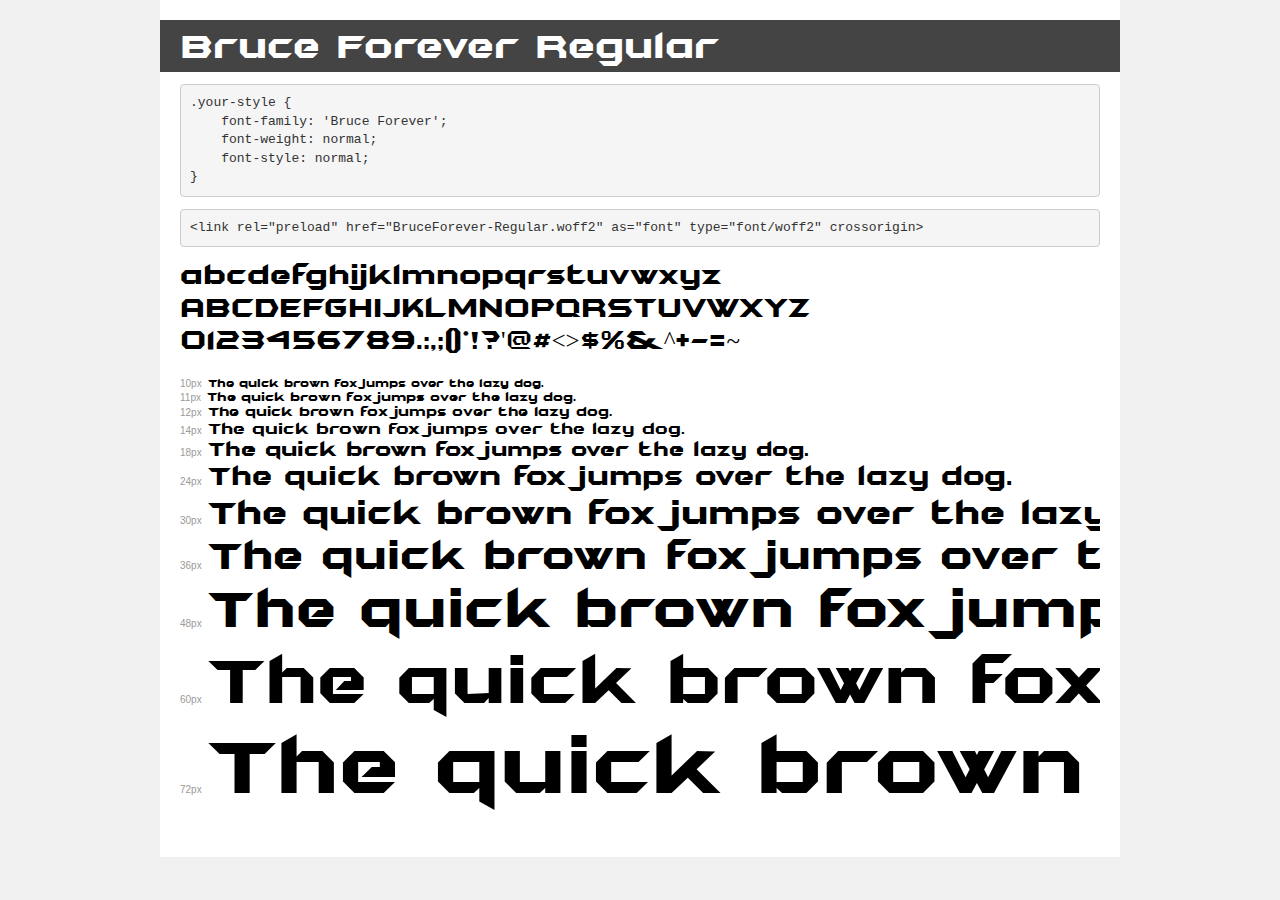
<file: fonts/Bruce/demo.html>
<!DOCTYPE html>
<html lang="en">
<head>
    <meta charset="utf-8">
    <meta http-equiv="X-UA-Compatible" content="IE=edge">
    <meta name="viewport" content="width=device-width, initial-scale=1">
    <meta name="robots" content="noindex, noarchive">
    <meta name="format-detection" content="telephone=no">
    <title>Transfonter demo</title>
    <link href="stylesheet.css" rel="stylesheet">
    <style>
        /*
        http://meyerweb.com/eric/tools/css/reset/
        v2.0 | 20110126
        License: none (public domain)
        */
        html, body, div, span, applet, object, iframe,
        h1, h2, h3, h4, h5, h6, p, blockquote, pre,
        a, abbr, acronym, address, big, cite, code,
        del, dfn, em, img, ins, kbd, q, s, samp,
        small, strike, strong, sub, sup, tt, var,
        b, u, i, center,
        dl, dt, dd, ol, ul, li,
        fieldset, form, label, legend,
        table, caption, tbody, tfoot, thead, tr, th, td,
        article, aside, canvas, details, embed,
        figure, figcaption, footer, header, hgroup,
        menu, nav, output, ruby, section, summary,
        time, mark, audio, video {
            margin: 0;
            padding: 0;
            border: 0;
            font-size: 100%;
            font: inherit;
            vertical-align: baseline;
        }
        /* HTML5 display-role reset for older browsers */
        article, aside, details, figcaption, figure,
        footer, header, hgroup, menu, nav, section {
            display: block;
        }
        body {
            line-height: 1;
        }
        ol, ul {
            list-style: none;
        }
        blockquote, q {
            quotes: none;
        }
        blockquote:before, blockquote:after,
        q:before, q:after {
            content: '';
            content: none;
        }
        table {
            border-collapse: collapse;
            border-spacing: 0;
        }
        /* demo styles */
        body {
            background: #f0f0f0;
            color: #000;
        }
        .page {
            background: #fff;
            width: 920px;
            margin: 0 auto;
            padding: 20px 20px 0 20px;
            overflow: hidden;
        }
        .font-container {
            overflow-x: auto;
            overflow-y: hidden;
            margin-bottom: 40px;
            line-height: 1.3;
            white-space: nowrap;
            padding-bottom: 5px;
        }
        h1 {
            position: relative;
            background: #444;
            font-size: 32px;
            color: #fff;
            padding: 10px 20px;
            margin: 0 -20px 12px -20px;
        }
        .letters {
            font-size: 25px;
            margin-bottom: 20px;
        }
        .s10:before {
            content: '10px';
        }
        .s11:before {
            content: '11px';
        }
        .s12:before {
            content: '12px';
        }
        .s14:before {
            content: '14px';
        }
        .s18:before {
            content: '18px';
        }
        .s24:before {
            content: '24px';
        }
        .s30:before {
            content: '30px';
        }
        .s36:before {
            content: '36px';
        }
        .s48:before {
            content: '48px';
        }
        .s60:before {
            content: '60px';
        }
        .s72:before {
            content: '72px';
        }
        .s10:before, .s11:before, .s12:before, .s14:before,
        .s18:before, .s24:before, .s30:before, .s36:before,
        .s48:before, .s60:before, .s72:before {
            font-family: Arial, sans-serif;
            font-size: 10px;
            font-weight: normal;
            font-style: normal;
            color: #999;
            padding-right: 6px;
        }
        pre {
            display: block;
            padding: 9px;
            margin: 0 0 12px;
            font-family: Monaco, Menlo, Consolas, "Courier New", monospace;
            font-size: 13px;
            line-height: 1.428571429;
            color: #333;
            font-weight: normal;
            font-style: normal;
            background-color: #f5f5f5;
            border: 1px solid #ccc;
            overflow-x: auto;
            border-radius: 4px;
        }
        /* responsive */
        @media (max-width: 959px) {
            .page {
                width: auto;
                margin: 0;
            }
        }
    </style>
</head>
<body>
<div class="page">
    <div class="demo">
        <h1 style="font-family: 'Bruce Forever'; font-weight: normal; font-style: normal;">Bruce Forever Regular</h1>
        <pre title="Usage">.your-style {
    font-family: 'Bruce Forever';
    font-weight: normal;
    font-style: normal;
}</pre>
        <pre title="Preload (optional)">
&lt;link rel=&quot;preload&quot; href=&quot;BruceForever-Regular.woff2&quot; as=&quot;font&quot; type=&quot;font/woff2&quot; crossorigin&gt;</pre>
        <div class="font-container" style="font-family: 'Bruce Forever'; font-weight: normal; font-style: normal;">
            <p class="letters">
                abcdefghijklmnopqrstuvwxyz<br>
ABCDEFGHIJKLMNOPQRSTUVWXYZ<br>
                0123456789.:,;()*!?'@#&lt;&gt;$%&^+-=~
            </p>
            <p class="s10" style="font-size: 10px;">The quick brown fox jumps over the lazy dog.</p>
            <p class="s11" style="font-size: 11px;">The quick brown fox jumps over the lazy dog.</p>
            <p class="s12" style="font-size: 12px;">The quick brown fox jumps over the lazy dog.</p>
            <p class="s14" style="font-size: 14px;">The quick brown fox jumps over the lazy dog.</p>
            <p class="s18" style="font-size: 18px;">The quick brown fox jumps over the lazy dog.</p>
            <p class="s24" style="font-size: 24px;">The quick brown fox jumps over the lazy dog.</p>
            <p class="s30" style="font-size: 30px;">The quick brown fox jumps over the lazy dog.</p>
            <p class="s36" style="font-size: 36px;">The quick brown fox jumps over the lazy dog.</p>
            <p class="s48" style="font-size: 48px;">The quick brown fox jumps over the lazy dog.</p>
            <p class="s60" style="font-size: 60px;">The quick brown fox jumps over the lazy dog.</p>
            <p class="s72" style="font-size: 72px;">The quick brown fox jumps over the lazy dog.</p>
        </div>
    </div>

</div>
</body>
</html>
</file>
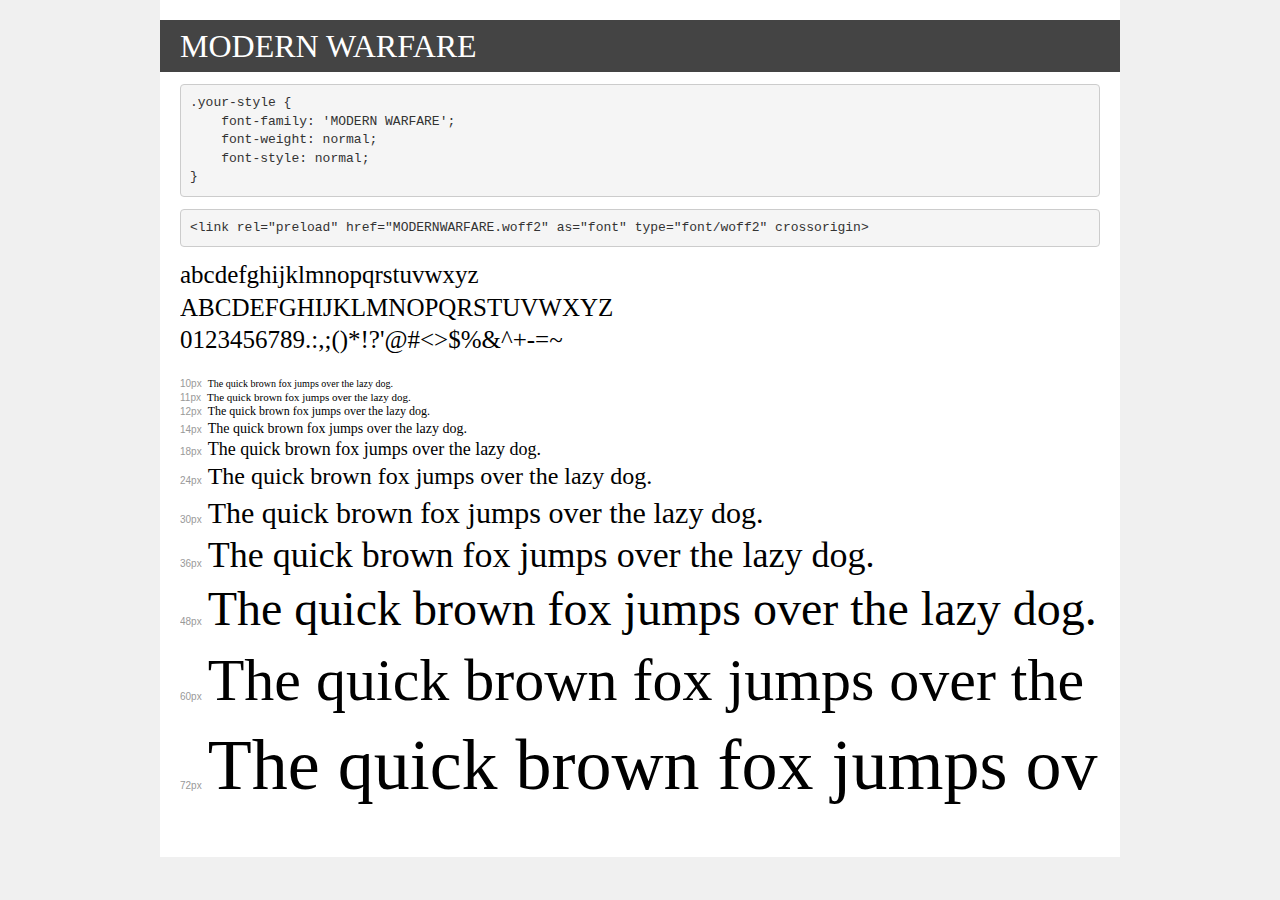
<file: fonts/modren/demo.html>
<!DOCTYPE html>
<html lang="en">
<head>
    <meta charset="utf-8">
    <meta http-equiv="X-UA-Compatible" content="IE=edge">
    <meta name="viewport" content="width=device-width, initial-scale=1">
    <meta name="robots" content="noindex, noarchive">
    <meta name="format-detection" content="telephone=no">
    <title>Transfonter demo</title>
    <link href="stylesheet.css" rel="stylesheet">
    <style>
        /*
        http://meyerweb.com/eric/tools/css/reset/
        v2.0 | 20110126
        License: none (public domain)
        */
        html, body, div, span, applet, object, iframe,
        h1, h2, h3, h4, h5, h6, p, blockquote, pre,
        a, abbr, acronym, address, big, cite, code,
        del, dfn, em, img, ins, kbd, q, s, samp,
        small, strike, strong, sub, sup, tt, var,
        b, u, i, center,
        dl, dt, dd, ol, ul, li,
        fieldset, form, label, legend,
        table, caption, tbody, tfoot, thead, tr, th, td,
        article, aside, canvas, details, embed,
        figure, figcaption, footer, header, hgroup,
        menu, nav, output, ruby, section, summary,
        time, mark, audio, video {
            margin: 0;
            padding: 0;
            border: 0;
            font-size: 100%;
            font: inherit;
            vertical-align: baseline;
        }
        /* HTML5 display-role reset for older browsers */
        article, aside, details, figcaption, figure,
        footer, header, hgroup, menu, nav, section {
            display: block;
        }
        body {
            line-height: 1;
        }
        ol, ul {
            list-style: none;
        }
        blockquote, q {
            quotes: none;
        }
        blockquote:before, blockquote:after,
        q:before, q:after {
            content: '';
            content: none;
        }
        table {
            border-collapse: collapse;
            border-spacing: 0;
        }
        /* demo styles */
        body {
            background: #f0f0f0;
            color: #000;
        }
        .page {
            background: #fff;
            width: 920px;
            margin: 0 auto;
            padding: 20px 20px 0 20px;
            overflow: hidden;
        }
        .font-container {
            overflow-x: auto;
            overflow-y: hidden;
            margin-bottom: 40px;
            line-height: 1.3;
            white-space: nowrap;
            padding-bottom: 5px;
        }
        h1 {
            position: relative;
            background: #444;
            font-size: 32px;
            color: #fff;
            padding: 10px 20px;
            margin: 0 -20px 12px -20px;
        }
        .letters {
            font-size: 25px;
            margin-bottom: 20px;
        }
        .s10:before {
            content: '10px';
        }
        .s11:before {
            content: '11px';
        }
        .s12:before {
            content: '12px';
        }
        .s14:before {
            content: '14px';
        }
        .s18:before {
            content: '18px';
        }
        .s24:before {
            content: '24px';
        }
        .s30:before {
            content: '30px';
        }
        .s36:before {
            content: '36px';
        }
        .s48:before {
            content: '48px';
        }
        .s60:before {
            content: '60px';
        }
        .s72:before {
            content: '72px';
        }
        .s10:before, .s11:before, .s12:before, .s14:before,
        .s18:before, .s24:before, .s30:before, .s36:before,
        .s48:before, .s60:before, .s72:before {
            font-family: Arial, sans-serif;
            font-size: 10px;
            font-weight: normal;
            font-style: normal;
            color: #999;
            padding-right: 6px;
        }
        pre {
            display: block;
            padding: 9px;
            margin: 0 0 12px;
            font-family: Monaco, Menlo, Consolas, "Courier New", monospace;
            font-size: 13px;
            line-height: 1.428571429;
            color: #333;
            font-weight: normal;
            font-style: normal;
            background-color: #f5f5f5;
            border: 1px solid #ccc;
            overflow-x: auto;
            border-radius: 4px;
        }
        /* responsive */
        @media (max-width: 959px) {
            .page {
                width: auto;
                margin: 0;
            }
        }
    </style>
</head>
<body>
<div class="page">
    <div class="demo">
        <h1 style="font-family: 'MODERN WARFARE'; font-weight: normal; font-style: normal;">MODERN WARFARE</h1>
        <pre title="Usage">.your-style {
    font-family: 'MODERN WARFARE';
    font-weight: normal;
    font-style: normal;
}</pre>
        <pre title="Preload (optional)">
&lt;link rel=&quot;preload&quot; href=&quot;MODERNWARFARE.woff2&quot; as=&quot;font&quot; type=&quot;font/woff2&quot; crossorigin&gt;</pre>
        <div class="font-container" style="font-family: 'MODERN WARFARE'; font-weight: normal; font-style: normal;">
            <p class="letters">
                abcdefghijklmnopqrstuvwxyz<br>
ABCDEFGHIJKLMNOPQRSTUVWXYZ<br>
                0123456789.:,;()*!?'@#&lt;&gt;$%&^+-=~
            </p>
            <p class="s10" style="font-size: 10px;">The quick brown fox jumps over the lazy dog.</p>
            <p class="s11" style="font-size: 11px;">The quick brown fox jumps over the lazy dog.</p>
            <p class="s12" style="font-size: 12px;">The quick brown fox jumps over the lazy dog.</p>
            <p class="s14" style="font-size: 14px;">The quick brown fox jumps over the lazy dog.</p>
            <p class="s18" style="font-size: 18px;">The quick brown fox jumps over the lazy dog.</p>
            <p class="s24" style="font-size: 24px;">The quick brown fox jumps over the lazy dog.</p>
            <p class="s30" style="font-size: 30px;">The quick brown fox jumps over the lazy dog.</p>
            <p class="s36" style="font-size: 36px;">The quick brown fox jumps over the lazy dog.</p>
            <p class="s48" style="font-size: 48px;">The quick brown fox jumps over the lazy dog.</p>
            <p class="s60" style="font-size: 60px;">The quick brown fox jumps over the lazy dog.</p>
            <p class="s72" style="font-size: 72px;">The quick brown fox jumps over the lazy dog.</p>
        </div>
    </div>

</div>
</body>
</html>
</file>
<file: fonts/Bruce/stylesheet.css>
@font-face {
    font-family: 'Bruce Forever';
    src: url('BruceForever-Regular.eot');
    src: url('BruceForever-Regular.eot?#iefix') format('embedded-opentype'),
        url('BruceForever-Regular.woff2') format('woff2'),
        url('BruceForever-Regular.woff') format('woff'),
        url('BruceForever-Regular.ttf') format('truetype');
    font-weight: normal;
    font-style: normal;
    font-display: swap;
}
</file>
<file: fonts/modren/stylesheet.css>
@font-face {
    font-family: 'MODERN WARFARE';
    src: url('MODERNWARFARE.eot');
    src: url('MODERNWARFARE.eot?#iefix') format('embedded-opentype'),
        url('MODERNWARFARE.woff2') format('woff2'),
        url('MODERNWARFARE.woff') format('woff'),
        url('MODERNWARFARE.ttf') format('truetype');
    font-weight: normal;
    font-style: normal;
    font-display: swap;
}
</file>
